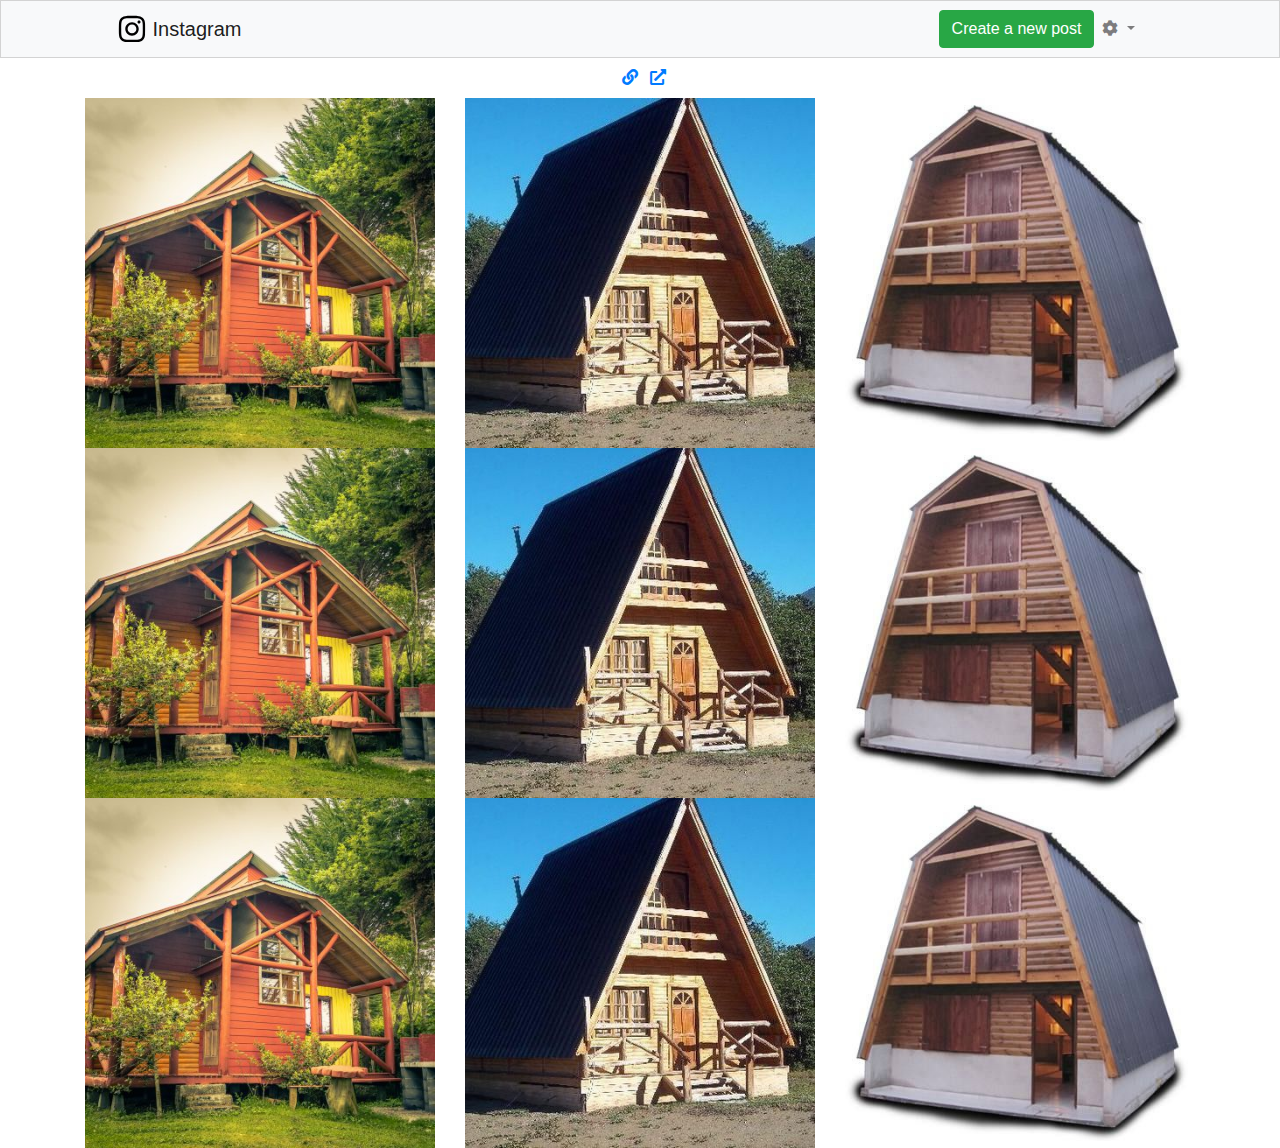
<file: index.html>
<!DOCTYPE html>
<html lang="en">
<head>
    <meta charset="UTF-8">
    <meta name="viewport" content="width=device-width, initial-scale=1.0">
    <title>Instagram Feed Boostrap</title>
    <link rel="stylesheet" href="https://stackpath.bootstrapcdn.com/bootstrap/4.4.1/css/bootstrap.min.css" integrity="sha384-Vkoo8x4CGsO3+Hhxv8T/Q5PaXtkKtu6ug5TOeNV6gBiFeWPGFN9MuhOf23Q9Ifjh" crossorigin="anonymous">
    <link rel="stylesheet" href="https://cdnjs.cloudflare.com/ajax/libs/font-awesome/5.12.1/css/all.min.css">
    <link rel="stylesheet" href="css/style.css">
</head>
<body>
    <nav class="navbar navbar-expand-lg navbar-light bg-light">
        <a class="navbar-brand" href="#">
          <img src="img/instagram-brands.svg" width="30" height="30" class="d-inline-block align-top" alt="">
          Instagram
        </a>
        <button class="navbar-toggler" type="button" data-toggle="collapse" data-target="#navbarSupportedContent"
          aria-controls="navbarSupportedContent" aria-expanded="false" aria-label="Toggle navigation">
          <span class="navbar-toggler-icon"></span>
        </button>
    
        <div class="collapse navbar-collapse d-flex justify-content-end" id="navbarSupportedContent">
          <div class="form-inline my-2 my-lg-0">
            <button class="btn btn btn-success my-2 my-sm-0" data-toggle="modal" data-target="#ventanaModal">Create a new post</button>
            <!-- Modal -->
            <div class="modal" id="ventanaModal" tabindex="-1" role="dialog">
                <div class="modal-dialog" role="document">
                  <div class="modal-content">
                    <div class="modal-header">
                      <h5 class="modal-title">Modal title</h5>
                      <button type="button" class="close" data-dismiss="modal" aria-label="Close">
                        <span aria-hidden="true">&times;</span>
                      </button>
                    </div>
                    <div class="modal-body">
                      <p>Modal body text goes here.</p>
                    </div>
                    <div class="modal-footer">
                      <button type="button" class="btn btn-secondary" data-dismiss="modal">Cancel</button>
                      <button type="button" class="btn btn-success">Publish</button>
                    </div>
                  </div>
                </div>
              </div>     
            <!-- Fin Modal -->
            </div>
    
          <ul class="navbar-nav">
            <li class="nav-item dropdown">
              <a class="nav-link dropdown-toggle" href="#" id="navbarDropdown" role="button" data-toggle="dropdown"
                aria-haspopup="true" aria-expanded="false">
                <i class="fas fa-cog"></i>
              </a>
              <div class="dropdown-menu" aria-labelledby="navbarDropdown">
                <a class="dropdown-item" href="#">Action</a>
                <a class="dropdown-item" href="#">Another action</a>
                <div class="dropdown-divider"></div>
                <a class="dropdown-item" href="#">Something else here</a>
              </div>
            </li>
          </ul>
    
        </div>
      </nav>
    
    <div class="container">
        <div class="col text-center py-2">
            <a href="details.html"><i class="fas fa-link px-2"></i></a>
            <a href="index.html"><i class="fas fa-external-link-alt"></i></a>
        </div>
    </div>
    
    <div class="container">
        <div class="row">
            <div class="col">
                <img class="img-fluid" src="img/1.jpg" alt="">
            </div>
            <div class="col">
                <img class="img-fluid" src="img/2.jpg" alt="">
            </div>
            <div class="col">
                <img class="img-fluid" src="img/3.jpg" alt="">
            </div>
        </div>
        <div class="row">
            <div class="col">
                <img class="img-fluid" src="img/1.jpg" alt="">
            </div>
            <div class="col">
                <img class="img-fluid" src="img/2.jpg" alt="">
            </div>
            <div class="col">
                <img class="img-fluid" src="img/3.jpg" alt="">
            </div>
        </div>
        <div class="row">
            <div class="col">
                <img class="img-fluid" src="img/1.jpg" alt="">
            </div>
            <div class="col">
                <img class="img-fluid" src="img/2.jpg" alt="">
            </div>
            <div class="col">
                <img class="img-fluid" src="img/3.jpg" alt="">
            </div>
        </div>
    </div>

    <script src="https://code.jquery.com/jquery-3.4.1.slim.min.js" integrity="sha384-J6qa4849blE2+poT4WnyKhv5vZF5SrPo0iEjwBvKU7imGFAV0wwj1yYfoRSJoZ+n" crossorigin="anonymous"></script>
    <script src="https://cdn.jsdelivr.net/npm/popper.js@1.16.0/dist/umd/popper.min.js" integrity="sha384-Q6E9RHvbIyZFJoft+2mJbHaEWldlvI9IOYy5n3zV9zzTtmI3UksdQRVvoxMfooAo" crossorigin="anonymous"></script>
    <script src="https://stackpath.bootstrapcdn.com/bootstrap/4.4.1/js/bootstrap.min.js" integrity="sha384-wfSDF2E50Y2D1uUdj0O3uMBJnjuUD4Ih7YwaYd1iqfktj0Uod8GCExl3Og8ifwB6" crossorigin="anonymous"></script>
</body>
</html>
</file>
<file: css/style.css>
.navbar{
    border: 1px solid lightgray;
}

.row img{ 
	max-width: 100%;
    object-fit: cover;
}

.navbar-brand{
    margin-left: 100px;
}

.dropdown{
    margin-right: 120px;
}
</file>
